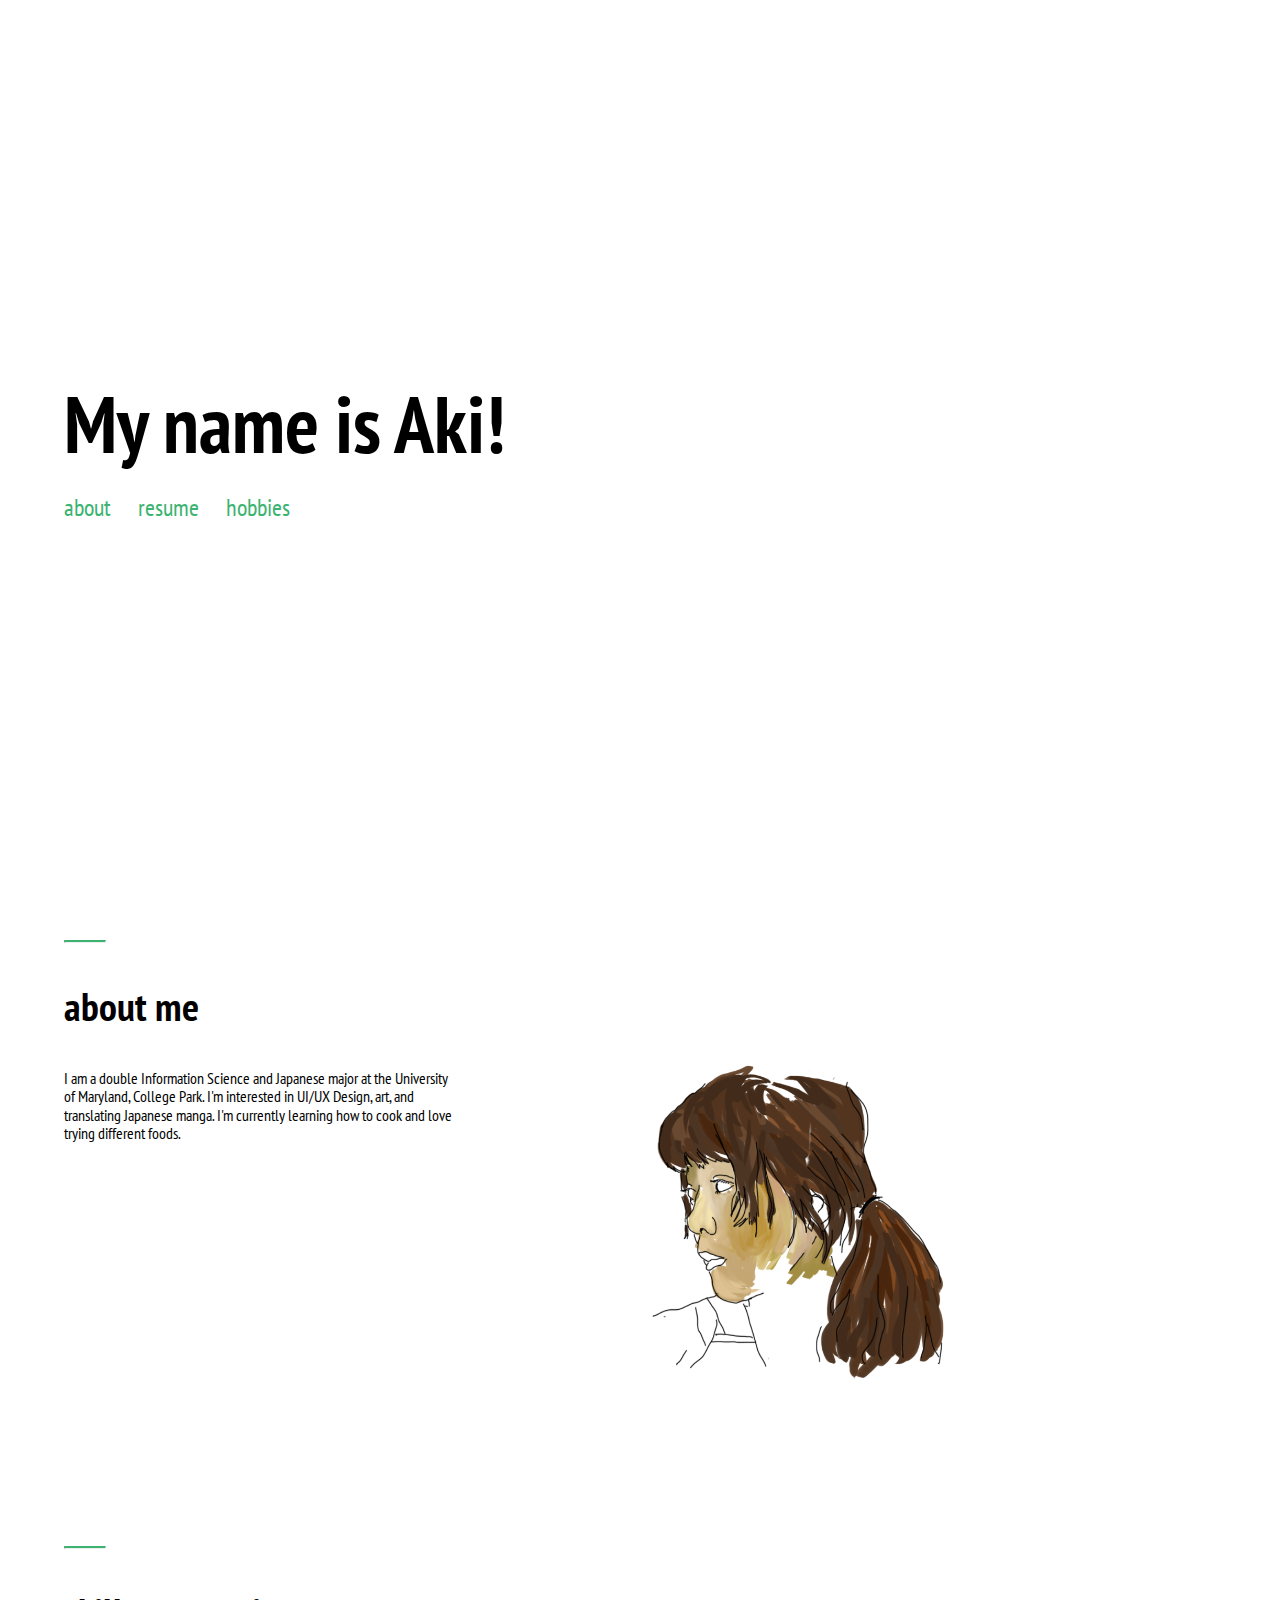
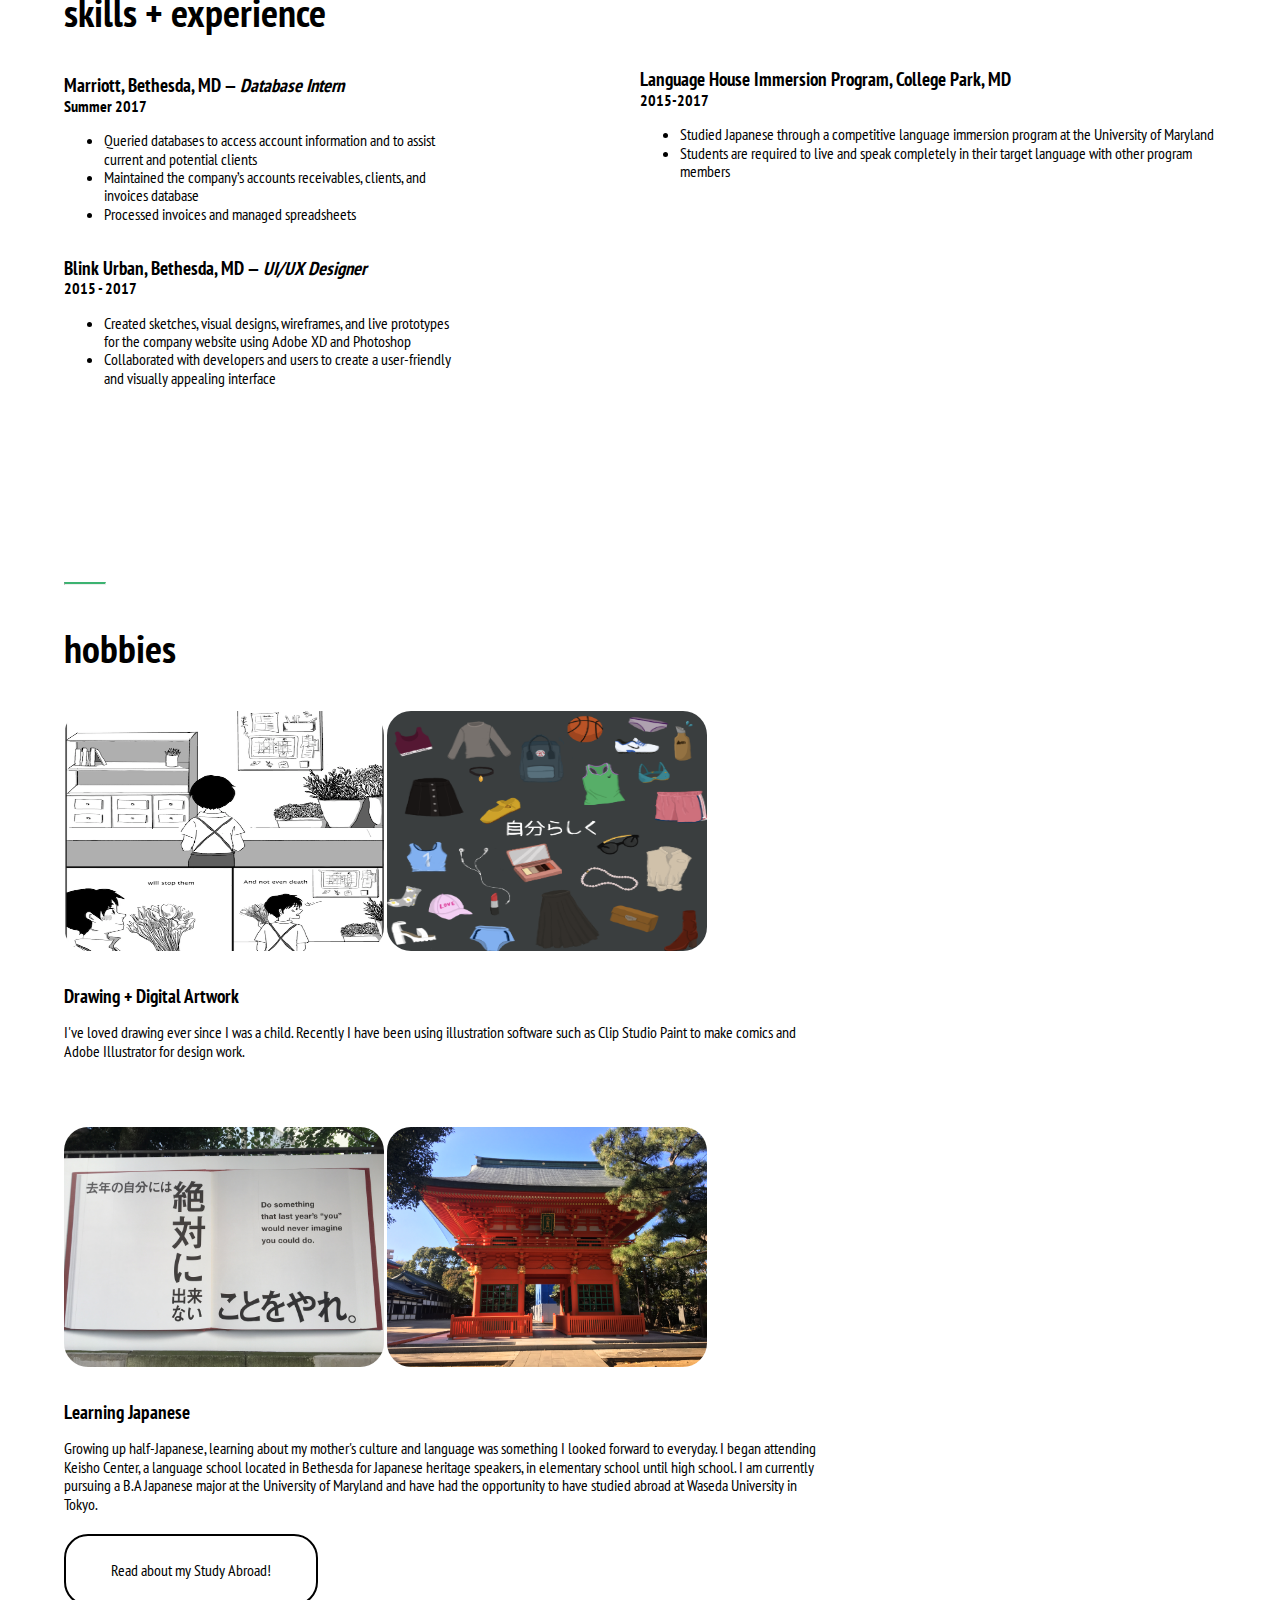
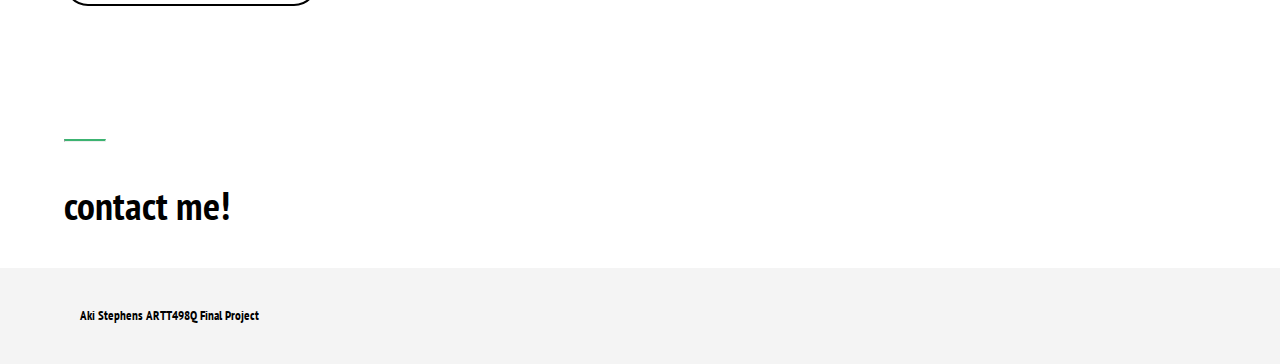
<file: index.html>
<!DOCTYPE html>
<html lang="en" dir="ltr">
  <head>
    <meta charset="utf-8">
    <meta name="viewport" content="width=device-width, initial-scale=1.0">
    <title> Aki Stephens </title>

    <link rel="stylesheet" href="./css/main.css">
    <link href="https://fonts.googleapis.com/css?family=PT+Sans+Narrow" rel="stylesheet">
    <link rel="stylesheet" href="https://use.fontawesome.com/releases/v5.3.1/css/all.css" integrity="sha384-mzrmE5qonljUremFsqc01SB46JvROS7bZs3IO2EmfFsd15uHvIt+Y8vEf7N7fWAU" crossorigin="anonymous">
  </head>

  <body>

  <div class="hero">
    <div class="container">
      <!-- <img src="./img/emmaimage.png" alt="Sample Img"> -->
      <!-- <div class="row"> -->
      <h1> My name is Aki! </h1>
      <!-- </div> -->
      <div id="navbar">
        <div class="row">
          <div class="links">
            <a href="#aboutme">about</a>
            <a href="#skills">resume</a>
            <a href="#projects">hobbies</a>
          </div>
        </div>
      </div>
    </div>
  </div>


  <div class="container">

    <section id="aboutme">
        <hr>
        <div class="row">
          <div class="column-small">
            <h2> about me </h2>
            <p> I am a double Information Science and Japanese major at the University of Maryland, College Park. I'm interested in UI/UX Design, art, and translating Japanese manga. I'm currently learning how to cook and love trying different foods. </p>
          </div>
          <div class="column-large">
            <img src="./img/aki.png" alt="aki">
          </div>
        </div>
    </section>

    <section id="skills">
      <hr>
      <div class="row">
        <div class="column-small">
          <h2> skills + experience </h2>
            <h3> <strong>Marriott</strong>,   Bethesda, MD —  <i>Database Intern </i> </h3>
            <h4>Summer 2017</h4>
              <ul>
                <li>Queried databases to access account information and to assist current and potential clients</li>
                <li>Maintained the company’s accounts receivables, clients, and invoices database</li>
                <li>Processed invoices and managed spreadsheets</li>
              </ul>
            <br>
            <h3><strong>Blink Urban</strong>,   Bethesda, MD —  <i>UI/UX Designer</i></h3>
            <h4>2015 - 2017</h4>
              <ul>
                <li>Created sketches, visual designs, wireframes, and live prototypes for the company website using Adobe XD and Photoshop</li>
                <li>Collaborated with developers and users to create a user-friendly and visually appealing interface</li>
              </ul>
            <br>
        </div>
        <div class="column-large">
          <h3><strong>Language House Immersion Program</strong>,   College Park, MD</h3>
          <h4>2015-2017</h4>
            <ul id ="help">
              <li>Studied Japanese through a competitive language immersion program at the University of Maryland</li>
              <li>Students are required to live and speak completely in their target language with other program members</li>
            </ul>
            <br>
        </div>
      </div>
    </section>

    <section id="projects">
      <hr>
      <div class="row">
        <div class="column-medium">
          <h2> hobbies </h2>
          <img src="./img/comic.png" alt="Comic for Waseda">
          <img src="./img/clothesimg.png" alt="Clothesdrawing">
        </div>
      </div>
      <div id="descrip">
        <h3> Drawing + Digital Artwork </h3>
        <p> I've loved drawing ever since I was a child. Recently I have been using illustration software such as Clip Studio Paint to make comics and Adobe Illustrator for design work. </p>
      </div>
      <br>
      <div class="row">
        <div class="column-medium">
          <img src="./img/quote.jpg" alt="quote">
          <img src="./img/gate.jpg" alt="gate">
        </div>
      </div>
      <div id="descrip">
        <h3> Learning Japanese </h3>
        <p> Growing up half-Japanese, learning about my mother's culture and language was something I looked forward to everyday. I began attending Keisho Center, a language school located in Bethesda for Japanese heritage speakers, in elementary school until high school. I am currently pursuing a B.A Japanese major at the University of Maryland and have had the opportunity to have studied abroad at Waseda University in Tokyo.  </p>
        <a class="button" href="./resume.html">Read about my Study Abroad!</a>
      </div>
    </section>

    <section id="contact">
      <hr>
        <h2> contact me! <a href="#">
          <i class="far fa-envelope"></i>
        </a> </h2>
    </section>

  </div>

  <div class="footer">
      <h5>Aki Stephens ARTT498Q Final Project </h5>
  </div>

    <script src="https://ajax.googleapis.com/ajax/libs/jquery/3.3.1/jquery.min.js"></script>
    <script src="./main.js"></script>
  </body>
</html>
</file>
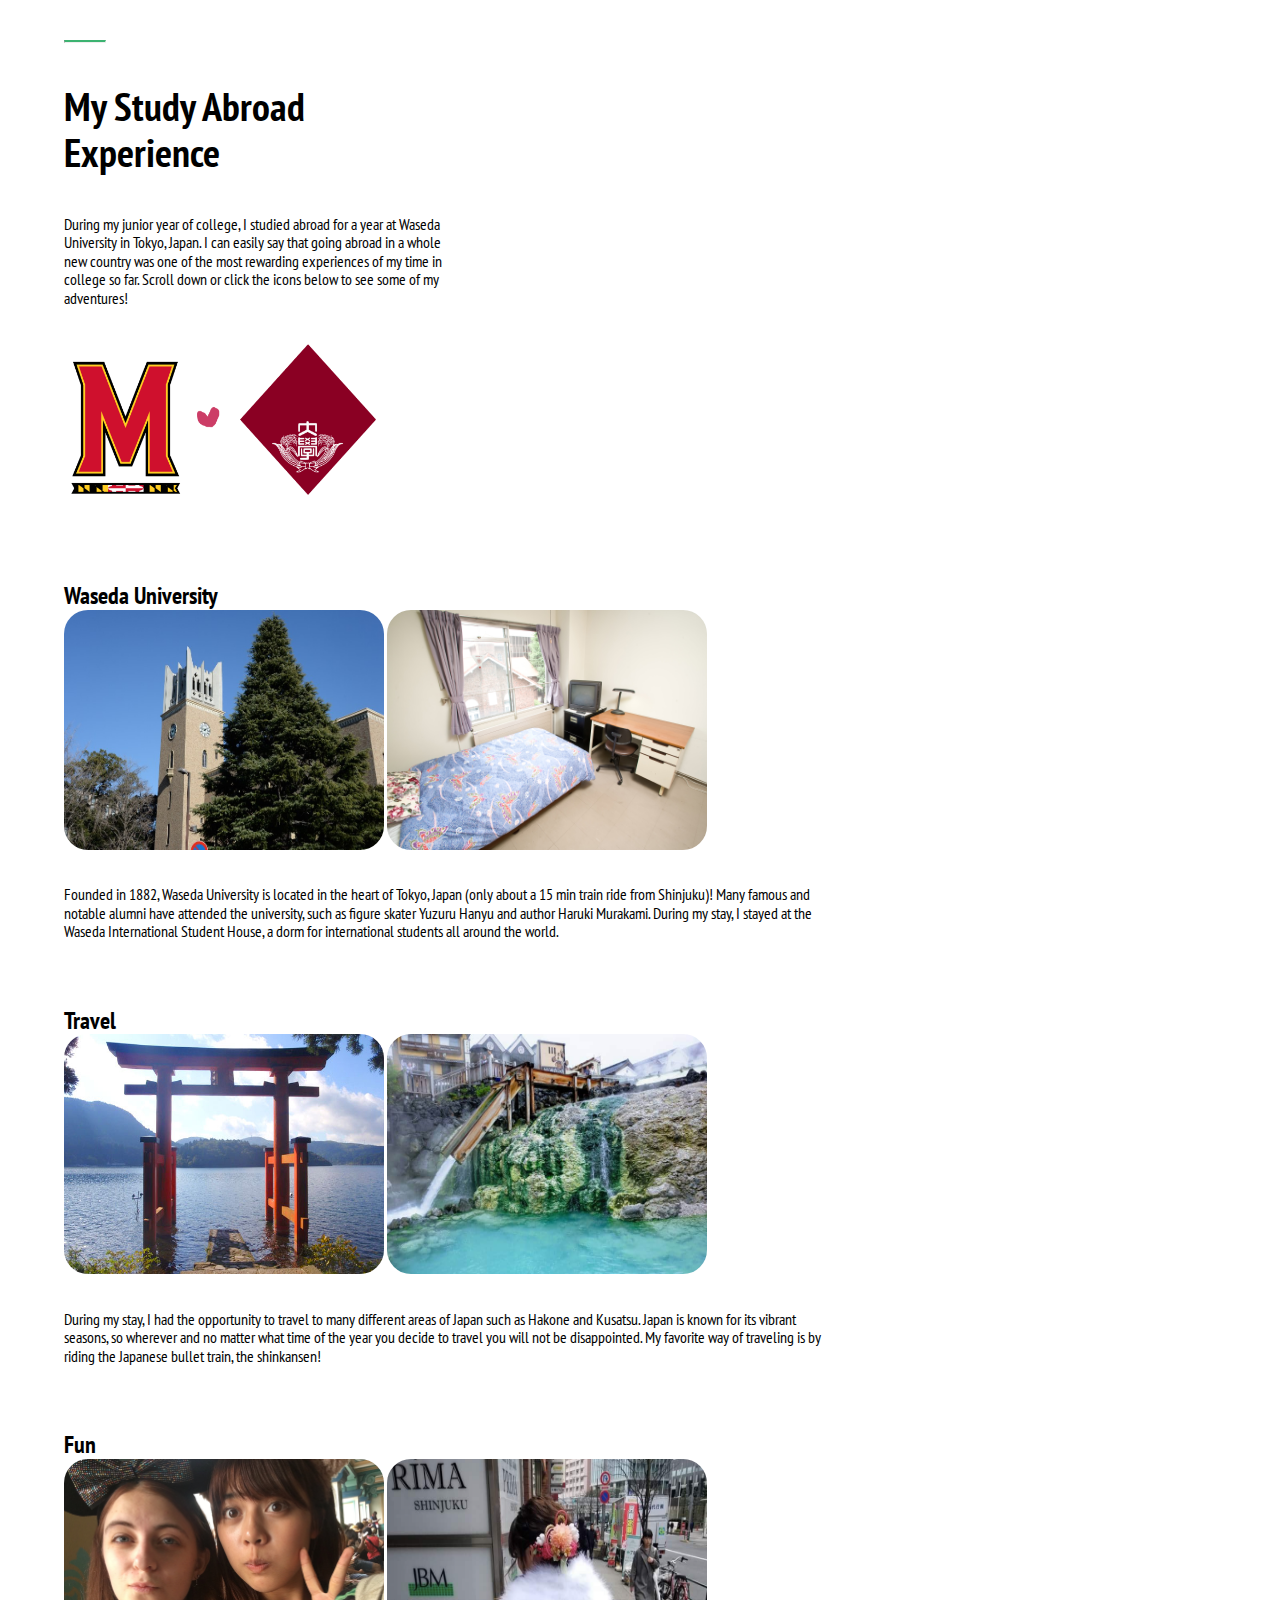
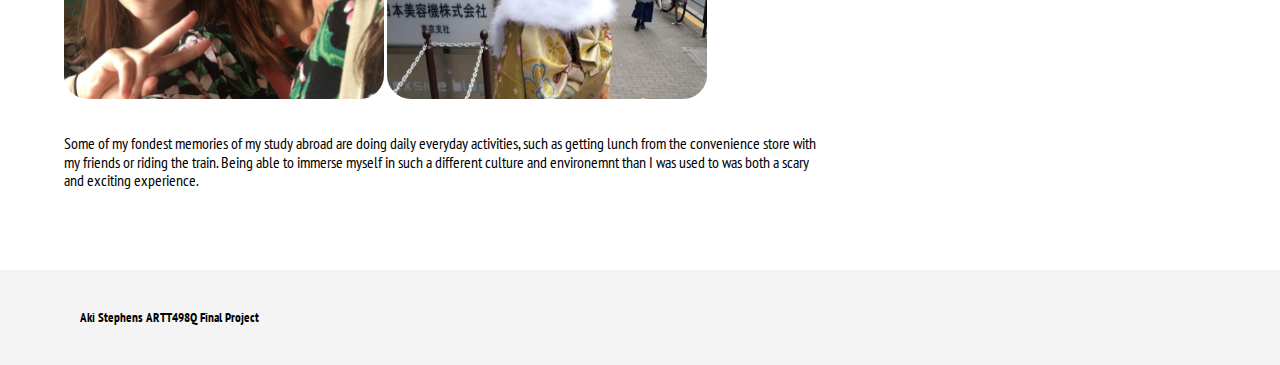
<file: resume.html>
<!DOCTYPE html>
<html lang="en" dir="ltr">
  <head>
    <meta charset="utf-8">
    <meta name="viewport" content="width=device-width, initial-scale=1.0">
    <title> Aki's Resume </title>

    <link rel="stylesheet" href="./css/main.css">
    <link href="https://fonts.googleapis.com/css?family=PT+Sans+Narrow" rel="stylesheet">
    <link rel="stylesheet" href="https://use.fontawesome.com/releases/v5.3.1/css/all.css" integrity="sha384-mzrmE5qonljUremFsqc01SB46JvROS7bZs3IO2EmfFsd15uHvIt+Y8vEf7N7fWAU" crossorigin="anonymous">

  </head>

  <body>

    <div class="container">


      <section id="expl">
        <hr>
        <div class="row">
          <div class="column-small">
            <h2>My Study Abroad Experience </h2>
              <p>During my junior year of college, I studied abroad for a year at Waseda University in Tokyo, Japan. I can easily say that going abroad in a whole new country was one of the most rewarding experiences of my time in college so far. Scroll down or click the icons below to see some of my adventures! </p>
              <img src="./img/wasmd1.png" alt="my two schools">
          </div>
          <!--<div class="column-large">
            <img src="./img/wasmd1.png" alt="my two schools">
              <br>
          </div> -->
        </div>
      </section>

    <section id="school">
      <div class="row">
        <div class="column-medium">
          <h2> <i class="fas fa-school"></i> Waseda University</h2>
          <img src="./img/clocktower.jpg" alt="Clocktower">
          <img src="./img/dorm.jpg" alt="Dorm">
        </div>
      </div>
      <div id="descrip">
        <p> Founded in 1882, Waseda University is located in the heart of Tokyo, Japan (only about a 15 min train ride from Shinjuku)! Many famous and notable alumni have attended the university, such as figure skater Yuzuru Hanyu and author Haruki Murakami. During my stay, I stayed at the Waseda International Student House, a dorm for international students all around the world.</p>
      </div>
      <br>
      <div class="row">
        <div class="column-medium">
          <h2> <i class="fas fa-map-marked-alt"></i> Travel </h2>
          <img src="./img/hakone.jpg" alt="hakone">
          <img src="./img/kusatsu.jpg" alt="kusatsu">
        </div>
      </div>
      <div id="descrip">
        <p>During my stay, I had the opportunity to travel to many different areas of Japan such as Hakone and Kusatsu. Japan is known for its vibrant seasons, so wherever and no matter what time of the year you decide to travel you will not be disappointed. My favorite way of traveling is by riding the Japanese bullet train, the shinkansen! </p>
      </div>
      <br>
      <div class="row">
        <div class="column-medium">
          <h2><i class="far fa-smile-beam"></i> Fun </h2>
          <img src="./img/disney.jpg" alt="disney">
          <img src="./img/kimono.png" alt="kimono">
        </div>
      </div>
      <div id="descrip">
        <p> Some of my fondest memories of my study abroad are doing daily everyday activities, such as getting lunch from the convenience store with my friends or riding the train. Being able to immerse myself in such a different culture and environemnt than I was used to was both a scary and exciting experience. </p>
      </div>

      <div id="goback">
      <a href="./index.html">
        <i class="fas fa-arrow-left"></i>
      </a>
    </div>
    </section>

  </div>

  <div class="footer">
      <h5>Aki Stephens ARTT498Q Final Project </h5>
  </div>

  <script src="https://ajax.googleapis.com/ajax/libs/jquery/3.3.1/jquery.min.js"></script>
  <script src="./main.js"></script>

  </body>



<html>
</file>
<file: css/main.css>
html{line-height:1.15;-webkit-text-size-adjust:100%}body{margin:0}h1{font-size:2em;margin:0.67em 0}hr{box-sizing:content-box;height:0;overflow:visible}pre{font-family:monospace, monospace;font-size:1em}a{background-color:transparent}abbr[title]{border-bottom:none;text-decoration:underline;text-decoration:underline dotted}b,strong{font-weight:bolder}code,kbd,samp{font-family:monospace, monospace;font-size:1em}small{font-size:80%}sub,sup{font-size:75%;line-height:0;position:relative;vertical-align:baseline}sub{bottom:-0.25em}sup{top:-0.5em}img{border-style:none}button,input,optgroup,select,textarea{font-family:inherit;font-size:100%;line-height:1.15;margin:0}button,input{overflow:visible}button,select{text-transform:none}button,[type="button"],[type="reset"],[type="submit"]{-webkit-appearance:button}button::-moz-focus-inner,[type="button"]::-moz-focus-inner,[type="reset"]::-moz-focus-inner,[type="submit"]::-moz-focus-inner{border-style:none;padding:0}button:-moz-focusring,[type="button"]:-moz-focusring,[type="reset"]:-moz-focusring,[type="submit"]:-moz-focusring{outline:1px dotted ButtonText}fieldset{padding:0.35em 0.75em 0.625em}legend{box-sizing:border-box;color:inherit;display:table;max-width:100%;padding:0;white-space:normal}progress{vertical-align:baseline}textarea{overflow:auto}[type="checkbox"],[type="radio"]{box-sizing:border-box;padding:0}[type="number"]::-webkit-inner-spin-button,[type="number"]::-webkit-outer-spin-button{height:auto}[type="search"]{-webkit-appearance:textfield;outline-offset:-2px}[type="search"]::-webkit-search-decoration{-webkit-appearance:none}::-webkit-file-upload-button{-webkit-appearance:button;font:inherit}details{display:block}template{display:none}[hidden]{display:none}html{scroll-behavior:smooth}body{margin:0;padding:0;font-family:'PT Sans Narrow', sans-serif}h1,h2,h3,h4,h5,h6,p{margin:0}.container{width:75rem;margin:0 auto;max-width:90%}.row{display:flex;justify-content:space-between}.hero{width:100%;height:100vh;display:flex;align-items:center}.hero h1{font-size:5rem;max-width:100%}#aboutme img{width:20rem;height:20rem}#navbar{padding-top:1.5rem;width:30%}#navbar .links a{text-align:left;padding-right:1.5rem;color:#3CB371}#navbar a{text-decoration:none;font-size:1.5rem}#navbar a:hover{color:black;font-weight:bold}hr{margin-top:2.5rem;margin-bottom:2.5rem;border-top:2px solid;width:40px;text-align:left;margin-left:0;color:#3CB371}#aboutme{margin-bottom:10rem}#aboutme h2{font-size:2.5rem;font-weight:bold;margin-bottom:2.5rem}.column-small{width:34%;font-size:1rem}.column-large{width:50%;margin-top:5rem}.column-2{margin-top:5rem}#skills h2{font-size:2.5rem;font-weight:bold;margin-bottom:2.5rem}#skills{margin-bottom:10rem}#help{margin-bottom:5rem}a.button{background-color:white;color:black;padding:24px 45px;text-decoration:none;border:2px solid black;border-radius:1.5rem}a.button:hover{color:#3CB371;font-weight:bold}#projects h2{font-size:2.5rem;font-weight:bold;margin-bottom:2.5rem}#projects{margin-bottom:10rem}#projects img{height:15rem;width:20rem;border-radius:1.5rem}#descrip{margin-top:2rem;margin-bottom:2.5rem}#descrip p{margin-top:1rem;width:66%;margin-bottom:3rem}#contact h2{font-size:2.5rem;font-weight:bold;margin-bottom:2.5rem}#contact i{color:#3CB371}#contact i:hover{color:black}.footer{padding:2.5rem;background-color:#f4f4f4;font-family:'PT Sans Narrow', sans-serif}.footer h5{margin-left:2.5rem}#expl{font-family:'PT Sans Narrow', sans-serif;margin-bottom:5rem}#expl hr{margin-top:2.5rem;margin-bottom:2.5rem;border-top:2px solid;width:40px;text-align:left;margin-left:0;color:#3CB371}#expl h2{font-size:2.5rem;font-weight:bold;margin-bottom:2.5rem}#expl img{height:10rem;width:20rem}#expl p{margin-bottom:2rem}#school{font-family:'PT Sans Narrow', sans-serif;margin-top:5rem}#school i{color:#3CB371}#school img{height:15rem;width:20rem;border-radius:1.5rem}#goback{padding-bottom:2rem}#goback i:hover{color:black}
</file>
